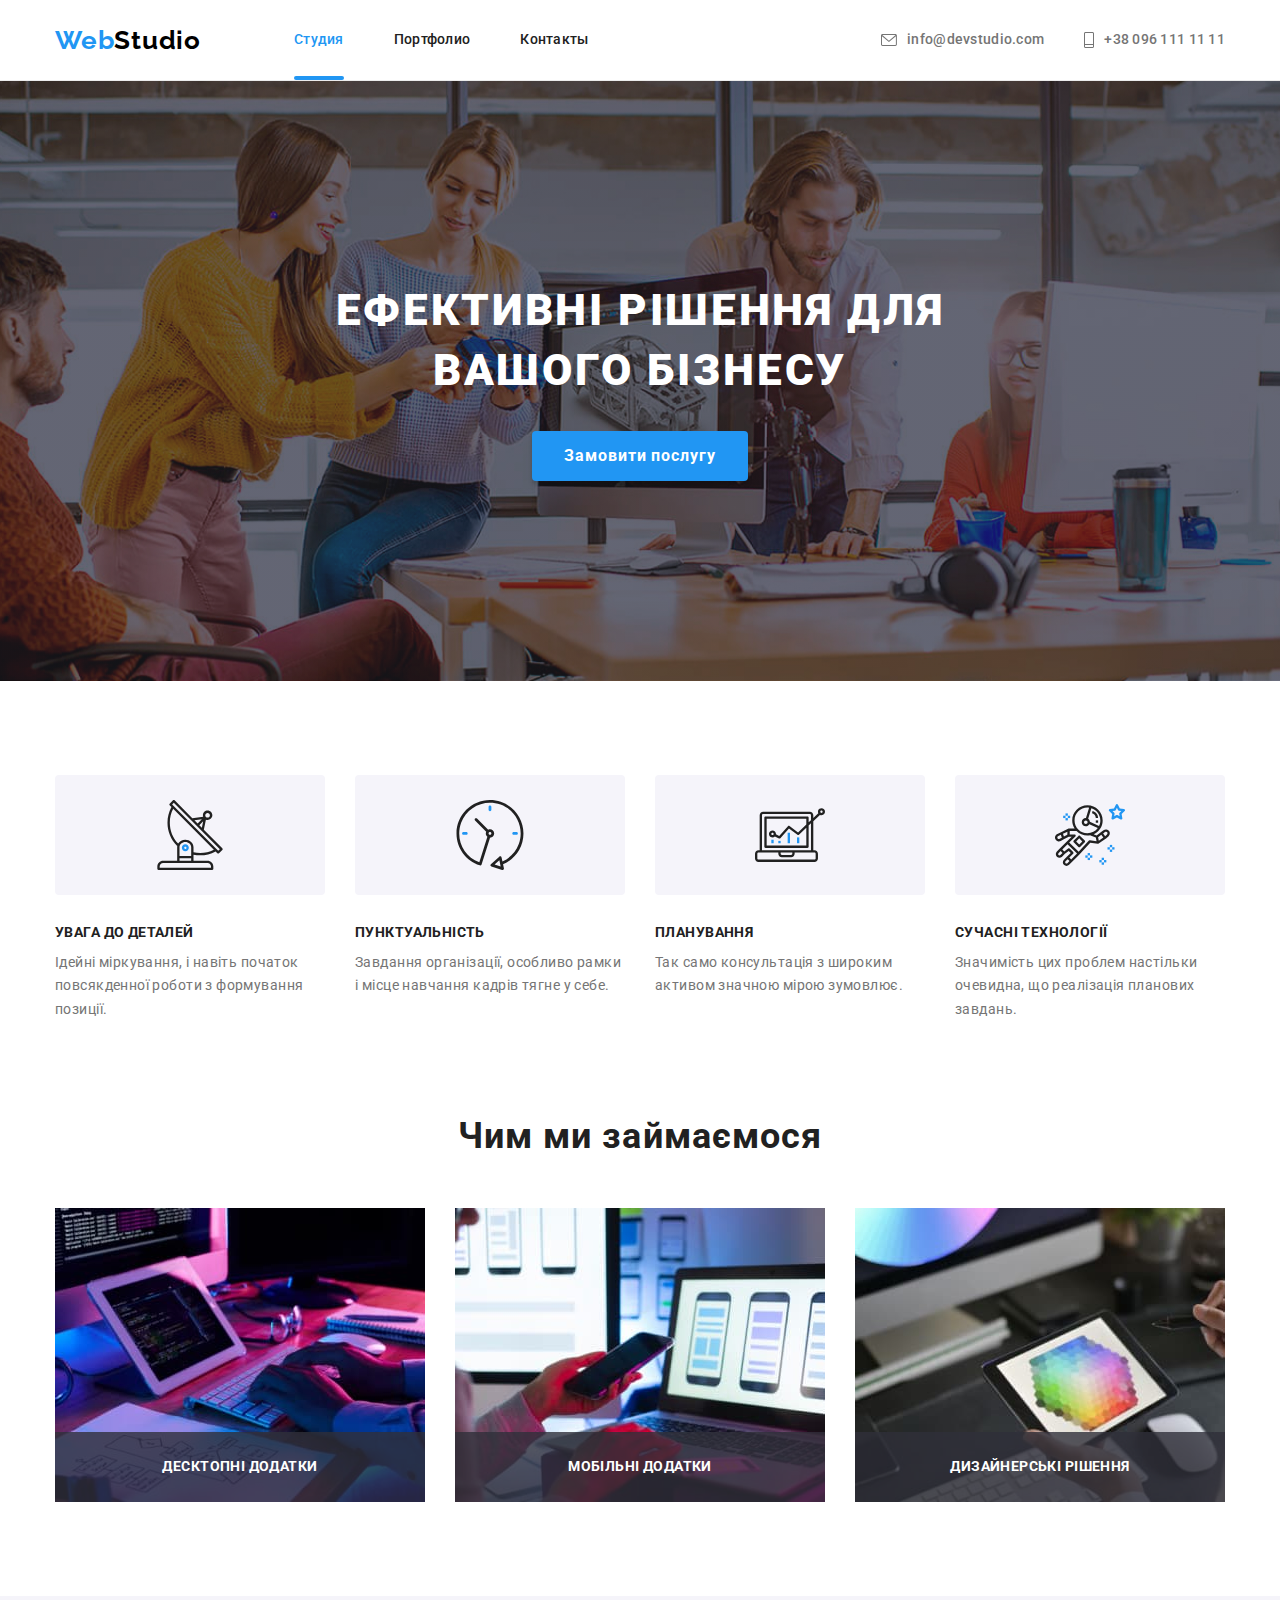
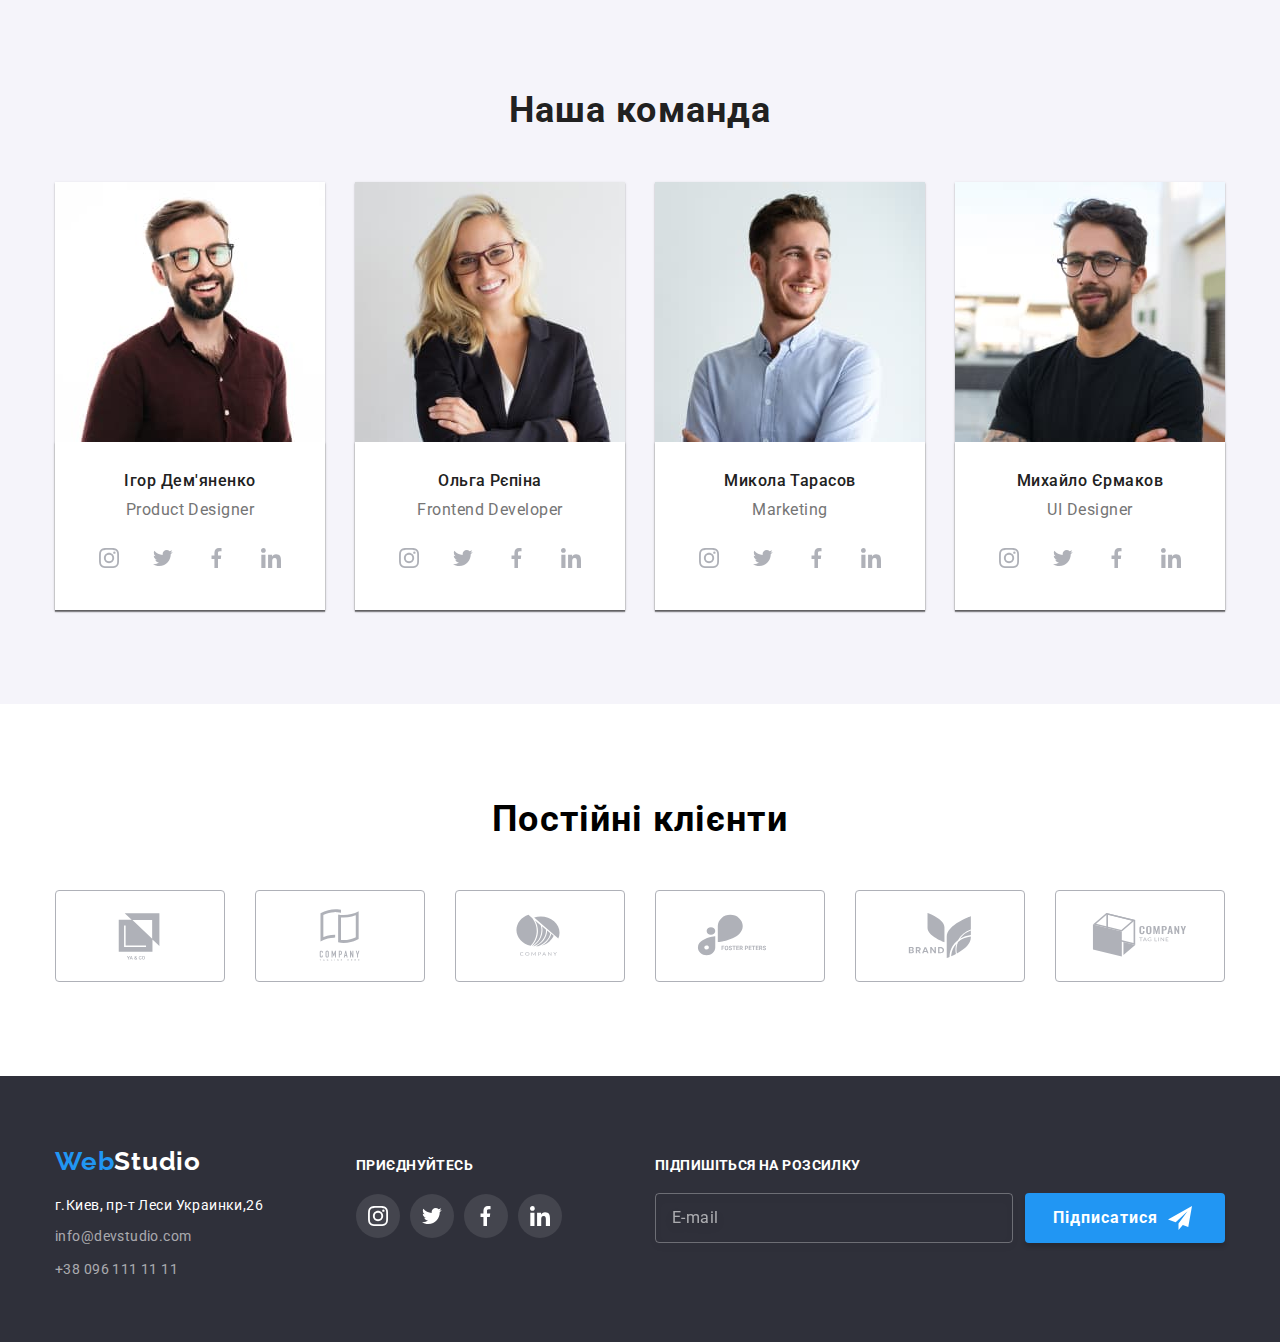
<file: index.html>
<!DOCTYPE html>
<html lang="en">
<head>
    <meta charset="UTF-8" />
    <meta http-equiv="X-UA-Compatible" content="IE=edge" />
    <meta name="viewport" content="width=device-width, initial-scale=1.0" />
    <title>Studio</title>
    <link rel="preconnect" href="https://fonts.googleapis.com" /> 
<link rel="preconnect" href="https://fonts.gstatic.com" crossorigin> 
<link href="https://fonts.googleapis.com/css2?family=Raleway:wght@700&family=Roboto:wght@400;500;700;900&display=swap" rel="stylesheet">
<link rel="stylesheet" href="https://cdnjs.cloudflare.com/ajax/libs/modern-normalize/1.1.0/modern-normalize.css" >
<link rel="stylesheet" href="./js/modal.js" />
<link rel="stylesheet" href="./css/main.min.css" />
</head>
<body>
<header class="header">
    <div class="container main-nav">
        <a href="./index.html" class="logo link">Web<span class="logo__bleack">Studio</span></a>
    <nav class="navigation">
    <ul class="navigation__list list">
    <li class="navigation__item"><a href="./index.html" class="navigation__link link current"><span class="accent line">Студия</span></a></li>
    <li class="navigation__item"><a href="./portfolio.html" class="navigation__link link">Портфолио</a></li>
    <li class="navigation__item"><a href="" class="navigation__link link">Контакты</a></li>
    </ul>
    </nav>
    <ul class="contact-list list">
    <li class="contact-list__item"><a href="mailto:info@devstudio.com" class="contact__link__mail link"><svg class="contact__icon__mail" width="16" height="12">
        <use class="contact__icon" href="./images/icons.svg#icon-mail"></use>
    </svg>info@devstudio.com</a>
    </li>
    <li class="contact-list__item"><a href="tel:+380961111111" class="contact__link__tell link"><svg class="contact__icon__tell" width="10" height="16">
        <use class="contact__icon" href="./images/icons.svg#icon-tel"></use>
    </svg>+38 096 111 11 11</a>
    </li>
    </ul>
    <button type="button" class="menu-btn" data-menu-open>
        <svg class="menu-btn__icon" width="40" height="40">
            <use href="./images/icons.svg#icon-menu"></use>
            </svg>
    </button>
    <div class="mob-menu is-hidden" data-menu>
    <div class="mob-container">
    <button type="button" class="menu-btn menu-close__btn" data-menu-close>
        <svg class="menu-btn__icon" width="40" height="40">
            <use href="./images/icons.svg#icon-close"></use>
            </svg>
    </button>
    <nav class="mob-menu__nav">
        <ul class="mob-menu-nav__list list">
        <li class="mob-menu-nav__item"><a href="./index.html" class="mob-menu-nav__link link current"><span class="accent">Студия</span></a></li>
        <li class="mob-menu-nav__item"><a href="./portfolio.html" class="mob-menu-nav__link link">Портфолио</a></li>
        <li class="mob-menu-nav__item"><a href="" class="mob-menu-nav__link link">Контакты</a></li>
        </ul>
        </nav>
        <ul class="mob-contact__list list">
        <li class="mob-contact__item">
            <a href="tel:+380961111111" class="mob-contact-tell__link link">
                +38 096 111 11 11</a>
        </li>
        <li class="mob-contact__item">
            <a href="mailto:info@devstudio.com" class="mob-contact-mail__link link">
                info@devstudio.com</a>
        </li>
        </ul>
            <ul class="mob-soc__list list">
                <li class="mob-soc__item">
                    <a href="" class="mob-soc__link link">Instagram </a>
                    <span class="mob-soc__span"></span>
                </li>
                <li class="mob-soc__item">
                    <a href="" class="mob-soc__link link">Twitter</a>
                    <span class="mob-soc__span"></span>
                </li>
                <li class="mob-soc__item">
                    <a href="" class="mob-soc__link link">Facebook</a>
                    <span class="mob-soc__span"></span>
                </li>
                <li class="mob-soc__item">
                    <a href="" class="mob-soc__link link">LinkedIn</a>
                </li>
            </ul>
        </div>
        </div>
    </div>
</header>  
<main>
    <section class="hero">
            <div class="container">
            <h1 class="hero-title">Ефективні рішення для вашого бізнесу</h1>
            <button type="button" class="hero-btn" data-modal-open>Замовити послугу</button>
            </div>
    </section>
    <section class="benefits">
        <div class="container">
        <ul class="benefits-list list">
            <li class="benefits-item">
                <div class="benefits-icon-box">
                    <svg class="benefits-icon" width="70" height="70">
                        <use href="./images/icons.svg#icon-antenna"></use>
                    </svg>
                </div>
                <h3 class="benefits-title">Увага до деталей</h3>
                <p class="benefits-text">Ідейні міркування, і навіть початок повсякденної роботи з формування позиції.</p>
            </li>
            <li class="benefits-item">
                <div class="benefits-icon-box">
                    <svg class="benefits-icon" width="70" height="70">
                        <use href="./images/icons.svg#icon-clock"></use>
                    </svg>
                </div>
                <h3 class="benefits-title">Пунктуальність</h3>
                <p class="benefits-text">Завдання організації, особливо рамки і місце навчання кадрів тягне у себе.</p>
            </li>
            <li class="benefits-item">
                <div class="benefits-icon-box">
                    <svg class="benefits-icon" width="70" height="70">
                        <use href="./images/icons.svg#icon-diagram"></use>
                    </svg>
                </div>
                <h3 class="benefits-title">Планування</h3>
                <p class="benefits-text">Так само консультація з широким активом значною мірою зумовлює.</p>
            </li>
            <li class="benefits-item">
                <div class="benefits-icon-box">
                    <svg class="benefits-icon" width="70" height="70">
                        <use href="./images/icons.svg#icon-astronaut"></use>
                    </svg>
                </div>
                <h3 class="benefits-title">Сучасні технології</h3>
                <p class="benefits-text">Значимість цих проблем настільки очевидна, що реалізація планових завдань.</p>
            </li>
        </ul>
        </div>
    </section>
    <section class="foto">
        <div class="container">
        <h2 class="foto-title">Чим ми займаємося</h2>
        <ul class="foto-list list">
            <li class="foto-item">
                <div class="foto-item-box">
                <img src="./images/box1.jpg" alt="процесс работы" width="370" height="294">
                <p class="foto-item-text">Десктопні додатки</p>
                </div>
            </li>
            <li class="foto-item">
                <div class="foto-item-box">
                <img src="./images/box2.jpg" alt="процесс работы" width="370" height="294">
                <p class="foto-item-text">Мобільні додатки</p>
                </div>
            </li>
            <li class="foto-item">
                <div class="foto-item-box">
                <img src="./images/box3.jpg" alt="процесс работы" width="370" height="294">
                <p class="foto-item-text">Дизайнерські рішення</p>
                </div>
            </li>
        </ul>
        </div>
    </section>
    <section class="team">
        <div class="container">
        <h2 class="team-title">Наша команда</h2>
        <ul class="team-list list">
            <li class="team-item">
                <picture>
                <source
                    srcset="
                    ./images/igor/igor-dest-1x.jpg 1x,
                    ./images/igor/igor-dest-2x.jpg 2x"
                    media="(min-width:1200px)"/>
                <source
                    srcset="
                    ./images/igor/igor-tab-1x.jpg 1x,
                    ./images/igor/igor-tab-2x.jpg 2x"
                    media="(min-width:768px)"/>
                <source
                    srcset="
                    ./images/igor/igor-tel-1x.jpg 1x,
                    ./images/igor/igor-tel-2x.jpg 2x"
                    media="(max-width:767px)"/>
                <img src="./images/igor/igor-tel-1x.jpg"
                    alt="фото Ігоря Дем'яненка" 
                    width ="450" height ="460">
                </picture>
                <div class ="time-fio">
                <h3 class ="team-member">Ігор Дем'яненко</h3>
                <p class ="team-text">Product Designer</p>
                <ul class ="team-soc list">
                        <a href ="" class ="team-soc-link link">
                            <svg class="team-soc-icon" width ="20" height="20">
                                <use href="./images/icons.svg#icon-instagram"></use>
                        <svg ></a>
                        <Li class="team-soc-item"><a href="" class ="team-soc-link link">
                        <svg class="team-soc-icon" width ="20" height ="20">
                            <use href="./images/icons.svg#icon-twiter"></use>
                        </svg ></a>
                    </Li>
                    <Li class ="team-soc-item"><a href="" class="team-soc-link link">
                        <svg class="team-soc-icon" width="20" height="20">
                            <use href="./images/icons.svg#icon-facebook"></use>
                        </svg></a>
                    </Li>
                    <Li class="team-soc-item"><a href="" class ="team-soc-link link">
                        <svg class="team-soc-icon" width="20" height="20">
                            <use href ="./images/icons.svg#icon-linkedin"></use>
                        </svg></a>
                    </Li>
                </ul>
            </div>
            </li>
            <li class ="team-item">
                <picture>
                    <source
                        srcset="
                        ./images/olga/olga-dest-1x.jpg 1x,
                        ./images/olga/olga-dest-2x.jpg 2x"
                        media="(min-width:1200px)"/>
                    <source
                        srcset="
                        ./images/olga/olga-tab-1x.jpg 1x,
                        ./images/olga/olga-tab-2x.jpg 2x"
                        media="(min-width:768px)"/>
                    <source
                        srcset="
                        ./images/olga/olga-tel-1x.jpg 1x,
                        ./images/olga/olga-tel-2x.jpg 2x"
                        media="(max-width:767px)"/>
                    <img src="./images/olga/olga-tel-1x.jpg"
                        alt="фото Ольги Рєпіної" 
                        width ="450" height ="460">
                    </picture>
                <div class="time-fio">
                <h3 class="team-member">Ольга Рєпіна</h3>
                <p class="team-text">Frontend Developer</p>
                <ul class="team-soc list">
                    <Li class="team-soc-item">
                        <a href="" class ="team-soc-link link">
                        <svg class="team-soc-icon" width ="20" height ="20">
                            <use href="./images/icons.svg#icon-instagram"></use>
                        </svg></a>
                    </Li>
                    <Li class="team-soc-item"><a href ="" class="team-soc-link link">
                        <svg class="team-soc-icon "width ="20" height="20">
                            <use href="./images/icons.svg#icon-twiter"></use>
                        </svg></a>
                    </Li>
                    <Li class ="team-soc-item"><a href ="" class ="team-soc-link link">
                        <svg class ="team-soc-icon" width="20" height="20">
                            <use href ="./images/icons.svg#icon-facebook"></use>
                        </svg></a>
                    </Li>
                    <Li class ="team-soc-item"><a href ="" class ="team-soc-link link">
                        <svg  class ="team-soc-icon" width="20" height="20">
                            <use href="./images/icons.svg#icon-linkedin"></use>
                        </svg></a>
                    </Li>
                </ul>
            </div>
            </li>
            <li class="team-item">
                <picture>
                    <source
                        srcset="
                        ./images/mikola/mikola-dest-1x.jpg 1x,
                        ./images/mikola/mikola-dest-2x.jpg 2x"
                        media="(min-width:1200px)"/>
                    <source
                        srcset="
                        ./images/mikola/mikola-tab-1x.jpg 1x,
                        ./images/mikola/mikola-tab-2x.jpg 2x"
                        media="(min-width:768px)"/>
                    <source
                        srcset="
                        ./images/mikola/mikola-tel-1x.jpg 1x,
                        ./images/mikola/mikola-tel-2x.jpg 2x"
                        media="(max-width:767px)"/>
                    <img src="./images/mikola/mikola-tel-1x.jpg"
                        alt="фото Миколи Тарасова" 
                        width ="450" height ="460">
                    </picture>
                <div class="time-fio">
                <h3 class="team-member">Микола Тарасов</h3>
                <p class ="team-text">Marketing</p>
                <ul class ="team-soc list">
                    <Li class ="team-soc-item">
                        <a href ="" class ="team-soc-link link">
                        <svg class ="team-soc-icon" width ="20" height="20">
                            <use href ="./images/icons.svg#icon-instagram"></use>
                        </svg></a>
                    </Li>
                    <Li class ="team-soc-item"><a href ="" class ="team-soc-link link">
                        <svg class ="team-soc-icon" width="20" height="20">
                            <use href ="./images/icons.svg#icon-twiter"></use>
                        </svg></a>
                    </Li>
                    <Li class ="team-soc-item"><a href ="" class="team-soc-link link">
                        <svg class="team-soc-icon" width="20" height="20">
                            <use href="./images/icons.svg#icon-facebook"></use>
                        </svg></a>
                    </Li>
                    <Li class="team-soc-item"><a href ="" class="team-soc-link link">
                        <svg class="team-soc-icon" width="20" height="20">
                            <use href="./images/icons.svg#icon-linkedin"></use>
                        </svg ></a>
                    </Li>
                </ul>
            </div>
            </li>
            <li class="team-item">
                <picture>
                    <source
                        srcset="
                        ./images/misha/misha-dest-1x.jpg 1x,
                        ./images/misha/misha-dest-2x.jpg 2x"
                        media="(min-width:1200px)"/>
                    <source
                        srcset="
                        ./images/misha/misha-tab-1x.jpg 1x,
                        ./images/misha/misha-tab-2x.jpg 2x"
                        media="(min-width:768px)"/>
                    <source
                        srcset="
                        ./images/misha/misha-tel-1x.jpg 1x,
                        ./images/misha/misha-tel-2x.jpg 2x"
                        media="(max-width:767px)"/>
                    <img src="./images/misha/misha-tel-1x.jpg"
                        alt="Михайла Єрмакова" 
                        width ="450" height ="460">
                    </picture>
                <div class ="time-fio">
                <h3 class ="team-member">Михайло Єрмаков</h3>
                <p class ="team-text">UI Designer</p>
                <ul class ="team-soc list">
                    <Li class ="team-soc-item">
                        <a href ="" class ="team-soc-link link">
                        <svg class ="team-soc-icon" width ="20" height="20">
                            <use href ="./images/icons.svg#icon-instagram"></use>
                        </svg></a>
                    </Li>
                    <Li class ="team-soc-item"><a href ="" class ="team-soc-link link">
                        <svg class ="team-soc-icon" width="20" height="20">
                            <use href ="./images/icons.svg#icon-twiter"></use>
                        </svg></a>
                    </Li>
                    <Li class ="team-soc-item"><a href ="" class="team-soc-link link">
                        <svg class="team-soc-icon" width="20" height="20">
                            <use href="./images/icons.svg#icon-facebook"></use>
                        </svg></a>
                    </Li>
                    <Li class="team-soc-item"><a href ="" class="team-soc-link link">
                        <svg class="team-soc-icon" width="20" height="20">
                            <use href="./images/icons.svg#icon-linkedin"></use>
                        </svg ></a>
                    </Li>
                </ul>
            </div>
            </Li>
        </ul>
        </div>
    </section>
    <section class="consumers">
        <div class="container">
            <h2 class="consumers-title">Постійні клієнти</h2>
            <ul class="consumers-list list">
                <li class="consumers-item"><a href=""class="consumers-link link">
                    <svg class="consumers-icon" width="106" height="60">
                        <use href="./images/icons.svg#icon-logo"></use>
                    </svg></a>
                </li>
                <li class="consumers-item"><a href=""class="consumers-link link">
                    <svg class="consumers-icon" width="106" height="60">
                        <use href="./images/icons.svg#icon-logo-2"></use>
                    </svg></a>
                </li>
                <li class="consumers-item"><a href=""class="consumers-link link">
                    <svg class="consumers-icon" width="106" height="60">
                        <use href="./images/icons.svg#icon-logo-3"></use>
                    </svg></a>
                </li>
                <li class="consumers-item"><a href=""class="consumers-link link">
                    <svg class="consumers-icon" width="106" height="60">
                        <use href="./images/icons.svg#icon-logo-4"></use>
                    </svg></a>
                </li>
                <li class="consumers-item"><a href=""class="consumers-link link">
                    <svg class="consumers-icon" width="106" height="60">
                        <use href="./images/icons.svg#icon-logo-5"></use>
                    </svg></a>
                </li>
                <li class="consumers-item"><a href=""class="consumers-link link">
                    <svg class="consumers-icon" width="106" height="60">
                        <use href="./images/icons.svg#icon-logo-6"></use>
                    </svg></a>
                </li>
            </ul>
        </div>
    </section>
</main>
<footer class="footer">
<div class="container footer-container">
    <div class="address-box">
<a href=""class="logo footer-logo link">Web<span class="logo-white">Studio</span></a>
<address class="address">
    <a class="address__link link"
        href="https://goo.gl/maps/7b1UoFpMWx3kuHzo9" 
        target="_blank" 
        rel="noopener noreferrer nofollow">г.Киев, пр-т Леси Украинки,26</a>
        <ul class="address__list list">
        <li class="address__item"><a href="mailto:info@devstudio.com" class="address__mail link">info@devstudio.com</a></li>
        <li class="address__item"><a href="tel:+380961111111" class="address__tell link">+38 096 111 11 11</a></li>
        </ul>
</address>
    </div>
<div class="media">
    <h2 class="media__title">Приєднуйтесь</h2>
    <ul class="media__list list">
        <li class="media__item">
            <a href="" class="media__link link">
                <svg class="media__icon" width="20" height="20">
                    <use href="./images/icons.svg#icon-instagram"></use>
                </svg>
            </a>
        </li>
        <li class="media__item">
            <a href="" class="media__link link">
                <svg class="media__icon" width="20" height="20">
                    <use href="./images/icons.svg#icon-twiter"></use>
                </svg>
            </a>
        </li>
        <li class="media__item">
            <a href="" class="media__link link">
                <svg class="media__icon" width="20" height="20">
                    <use href="./images/icons.svg#icon-facebook"></use>
                </svg>
            </a>
        </li>
        <li class="media__item">
            <a href="" class="media__link link">
                <svg class="media__icon" width="20" height="20">
                    <use href="./images/icons.svg#icon-linkedin"></use>
                </svg>
            </a>
        </li>
    </ul>
    </div>
    <form class="form">
        <h3 class="form__title">Підпишіться на розсилку</h3>
        <div class="form__wrap">
        <input
            type="text"
            class="form__input"
            name="footer-sub"
            placeholder="E-mail"/>
        <button type="submit" class="form__button">
            Підписатися
            <svg class="form__icon" width="24" height="24">
            <use href="./images/icons.svg#icon-icon-send"></use>
            </svg>
        </button>
        </div>
    </form>
</div>
</footer>
<div class="backdrop is-hidden" data-modal>
    <div class="modal">
    <button type="button" class="modal__button" data-modal-close>
        <svg class="icon__cloused" width="11" height="11">
        <use href="./images/icons.svg#icon-vector"></use>
        </svg>
    </button>
    <p class="modal__title">Залиште свої дані, ми вам передзвонимо</p>
    <form class="modal__form">
    <label class="modal__label">
        <span class="input__title">Ім'я</span> 
        <div class="input__wrap">
        <input type="text" class="input__form" name="user-name"/>
        <svg class="input__icon" width="18" height="18">
        <use href="./images/icons.svg#icon-person"></use>
        </svg>
        </div>
    </label>
    <label class="modal__label">
        <span class="input__title">Телефон</span>
        <div class="input__wrap">
        <input 
        type="text" 
        class="input__form" 
        name="user-tell"
        title="+380 (098) 111-11-11"
        required
        pattern="[\+]\d{3}\s[\(]\d{2}[\)]\s\d{3}[\-]\d{2}[\-]\d{2}"/>
        <svg class="input__icon" width="18" height="18">
        <use href="./images/icons.svg#icon-phone"></use>
        </svg>
        </div>
    </label>
    <label class="modal__label">
        <span class="input__title">Пошта</span>
        <div class="input__wrap">
        <input type="text" class="input__form" name="user-mail"/>
        <svg class="input__icon" width="18" height="18">
        <use href="./images/icons.svg#icon-email"></use>
        </svg>
        </div>
    </label>
    <label class="modal__label">
        <span class="input__title">Коментар</span> 
        <textarea name="user-coment" class="modal__coment" 
        placeholder="Введіть текст"></textarea>
    </label>
    <div class="modal-checkbox">
        <input type="checkbox" 
        name="user-policy" 
        value="true" 
        class="checkbox visually-hidden" 
        id="user-policy">
        <label for="user-policy" class="checkbox__policy">
            <span class="policy__check">
                <svg class="check__icon" width="16" height="15">
                <use href="./images/icons.svg#icon-check">
                </svg>
            </span>
            Погоджуюся з розсилкою та приймаю
            <a class="polis">Умови договору</a>
        </label>
    </div>
        <button type="submit" class="modal__btn">Відправити</button>
    </form>
    </div>
</div>
<script src="./js/modal.js"></script>
<script src="./js/mobile-menu.js"></script>
</body>
</html>
</file>
<file: css/main.min.css>
:root{--header-linke-color:#2196F3;--title-color:#212121;--hero-text:#757575;--color-fone:#2F303A;--title-color-too:#FFFFFF;--icon-color:#afb1b8;--card-set-gap:margin-left: 30px;--animation-cub: cubic-bezier(0.4, 0, 0.2, 1);--bg-gradient:linear-gradient( rgba(47, 48, 58, 0.4), rgba(47, 48, 58, 0.4))}body{font-family:"Roboto",sans-serif}img{display:block;max-width:100%;height:auto}.container{width:100%;padding-left:15px;padding-right:15px;margin-left:auto;margin-right:auto}@media screen and (min-width: 480px){.container{width:480px}}@media screen and (min-width: 768px){.container{width:768px}}@media screen and (min-width: 1200px){.container{width:1200px}}p,h1,h2,h3,h4,h5,h6{margin:0}ul{margin:0;margin-left:0;padding:0;list-style:none}button{cursor:pointer}address{font-style:normal}.list{list-style:none}.link{text-decoration:none}.visually-hidden{position:absolute;white-space:nowrap;width:1px;height:1px;overflow:hidden;border:0;padding:0;clip:rect(0 0 0 0);clip-path:inset(50%);margin:-1px}.header{border-bottom:1px solid #ececec}@media screen and (min-width: 1200px){.header{min-width:1200px;margin-right:auto;margin-left:auto}}.main-nav{display:flex;align-items:center}.navigation{display:none}@media screen and (min-width: 768px){.navigation{display:flex;align-items:center;margin-right:auto}}@media screen and (min-width: 1200px){.navigation{margin-right:0}}.header-list-info{display:flex;margin-left:auto;position:relative}.logo{padding-top:16px;padding-bottom:16px;font-family:"Raleway";font-style:normal;font-weight:700;font-size:26px;line-height:1.19px;letter-spacing:.03em;color:#2196f3}.logo__bleack{font-family:"Raleway";font-style:normal;font-weight:700;font-size:26px;line-height:1.19;letter-spacing:.03em;color:#000}.navigation__list .link.current{color:var(--header-linke-color)}.navigation__link{font-weight:500;font-size:14px;line-height:1.14;letter-spacing:.02em;position:relative;display:block;padding-top:32px;padding-bottom:32px;color:var(--title-color);transition:color 250ms var(--animation-cub)}.navigation__link:hover,.navigation__link:focus{color:var(--header-linke-color)}.navigation__link::after{position:absolute;content:"";display:block;width:100%;height:4px;left:0;bottom:0;border-radius:2px;transform:scaleX(0);opacity:0;transition:transform 250ms var(--animation-cub),opacity 250ms var(--animation-cub),background-color 250ms var(--animation-cub)}.navigation__link:hover::after{opacity:1;transform:scaleX(1);background-color:var(--header-linke-color);transition:transform 250ms var(--animation-cub),opacity 250ms var(--animation-cub),background-color 250ms var(--animation-cub)}.accent{color:var(--header-linke-color)}.line{display:inline-block}.line::after{position:absolute;content:"";width:100%;height:4px;left:0;bottom:0;border-radius:2px;background-color:var(--header-linke-color)}@media screen and (min-width: 1200px){.line::after{bottom:0}}.navigation__list{display:flex;margin-left:88px}@media screen and (min-width: 1200px){.navigation__list{margin-left:93px}}.navigation__item{margin-right:50px}.navigation__item:last-child{margin-right:0px}.contact-list{display:none}@media screen and (min-width: 768px){.contact-list{display:block;padding-top:21px;padding-bottom:21px}}@media screen and (min-width: 1200px){.contact-list{display:flex;margin-left:auto;padding-top:32px;padding-bottom:32px}}@media screen and (min-width: 768px){.contact-list__item{margin-bottom:12px}.contact-list__item:last-child{margin-bottom:0}}@media screen and (min-width: 1200px){.contact-list__item{margin-right:30px;margin-bottom:0}.contact-list__item:last-child{margin-right:0}}.contact__link__mail{font-weight:500;font-size:12px;line-height:1.16;letter-spacing:.02em;color:var(--hero-text)}.contact__link__mail:hover,.contact__link__mail:focus{color:var(--header-linke-color)}@media screen and (min-width: 1200px){.contact__link__mail{font-size:14px;line-height:1.14}}.contact__link__tell,.address__tell,.address__mail{font-weight:500;font-size:12px;line-height:1.16;letter-spacing:.02em;transition:250ms var(--animation-cub);color:var(--hero-text)}@media screen and (min-width: 1200px){.contact__link__tell,.address__tell,.address__mail{font-size:14px;line-height:1.14}}.contact__link__tell:hover,.contact__link__tell:focus{color:var(--header-linke-color)}.contact__link__mail,.contact__link__tell{display:flex;align-items:center}.contact__icon__mail,.contact__icon__tell{display:flex;margin-right:10px;margin-left:10px;fill:currentColor}.mob-menu{position:fixed;z-index:1;background-color:#fff;top:0;left:0;width:100vw;height:100vh;padding:48px 48px;transform:translateY(0);opacity:1;transition:transform 350ms var(--animation-cub),opacity 350ms var(--animation-cub)}.mob-menu>.mob-container{height:100%;display:flex;flex-direction:column;justify-content:space-between}.is-hidden{transform:translateY(-100%);opacity:0}.menu-btn{margin-left:auto;border:none;background-color:rgba(0,0,0,0);padding:0}@media screen and (min-width: 768px){.menu-btn{display:none}}.menu-btn__icon{width:40px;height:40px}.menu-close__btn{position:absolute;display:block;margin-left:auto;right:15px;top:10px}.menu-close__btn:hover,.menu-close__btn:focus{fill:var(--header-linke-color)}.mob-soc__list{display:flex}.mob-menu-nav__item:not(:last-child){margin-bottom:32px}.mob-menu-nav__link{font-weight:500;font-size:40px;line-height:1.18;letter-spacing:.02em;color:#212121}.mob-menu-nav__link:hover,.mob-menu-nav__link:focus{color:var(--header-linke-color)}.mob-contact__item:not(:last-child){margin-bottom:32px}.mob-contact-tell__link{font-weight:500;font-size:34px;line-height:1.33;letter-spacing:.02em;text-transform:uppercase;color:var(--header-linke-color)}.mob-contact-mail__link{font-weight:500;font-size:24px;line-height:1.16;letter-spacing:.02em;color:var(--hero-text)}.mob-soc__list{display:flex}.mob-soc__link{font-weight:500;font-size:18px;line-height:1.22;letter-spacing:.02em;color:#2196f3}.mob-soc__span{border:1px solid rgba(33,33,33,.2);transform:rotate(90deg);margin-left:10px;margin-right:10px}.hero{padding-top:118px;padding-bottom:118px;text-align:center;max-width:480px;margin:0 auto;background-repeat:no-repeat;background-size:cover;background-position:center;background-color:var(--color-fone);background-image:var(--bg-gradient),url(../images/logo-tel.jpg)}@media(min-device-pixel-ratio: 2),(min-resolution: 192dpi),(min-resolution: 2dppx){.hero{background-image:var(--bg-gradient),url(../images/logo-tel-2x.jpg)}}@media screen and (min-width: 768px){.hero{max-width:768px;background-image:var(--bg-gradient),url(../images/logo-tab.jpg)}}@media screen and (min-width: 768px)and (min-device-pixel-ratio: 2),screen and (min-width: 768px)and (min-resolution: 192dpi),screen and (min-width: 768px)and (min-resolution: 2dppx){.hero{background-image:var(--bg-gradient),url(../images/logo-tab-2x.jpg)}}@media screen and (min-width: 1200px){.hero{padding-top:200px;padding-bottom:200px;text-align:center;max-width:1600px;background-image:var(--bg-gradient),url(../images/logo.jpg)}}@media screen and (min-width: 1200px)and (min-device-pixel-ratio: 2),screen and (min-width: 1200px)and (min-resolution: 192dpi),screen and (min-width: 1200px)and (min-resolution: 2dppx){.hero{background-image:var(--bg-gradient),url(../images/logo-2x.jpg)}}.hero-title{font-weight:900;font-size:24px;line-height:1.62;letter-spacing:.06em;text-transform:uppercase;max-width:360px;text-align:center;margin:0 auto;color:var(--title-color-too)}@media screen and (min-width: 768px){.hero-title{font-size:26px}}@media screen and (min-width: 1200px){.hero-title{max-width:696px;line-height:1.36;font-size:44px}}.hero-btn{display:inline-block;padding:10px 32px;min-width:200px;margin-top:30px;color:var(--title-color-too);background:var(--header-linke-color);box-shadow:0px 4px 4px rgba(0,0,0,.15);border-radius:4px;border-width:0px;font-family:"Roboto";font-style:normal;font-weight:700;font-size:16px;line-height:1.87;text-decoration:none;letter-spacing:.06em;text-align:center;cursor:pointer;transform:scaleX(1);transition:250ms var(--animation-cub)}.hero-btn:hover{transform:scale(1.03)}@media screen and (min-width: 1200px){.hero-btn{min-width:216px}}.benefits{padding-top:60px;padding-bottom:60px}@media screen and (min-width: 1200px){.benefits{padding-top:94px;padding-bottom:64px}}@media screen and (min-width: 768px){.benefits-list{display:flex;flex-wrap:wrap}}@media screen and (min-width: 1200px){.benefits-list{display:flex;flex-wrap:nowrap}}.benefits-item{margin-bottom:30px}.benefits-item:last-child{margin-right:0}@media screen and (min-width: 768px){.benefits-item{width:calc((100% - 60px)/2);margin-right:30px}}.benefits-icon-box{display:flex;align-items:center;justify-content:center;height:120px;margin-bottom:30px;border-radius:4px;background-color:#f5f4fa}.benefits-title{font-weight:700;font-size:14px;line-height:1.14;letter-spacing:.03em;text-align:center;text-transform:uppercase;margin-bottom:10px;color:var(--title-color)}@media screen and (min-width: 768px){.benefits-title{text-align:left}}.benefits-text{font-weight:400;font-size:14px;line-height:1.71;letter-spacing:.03em;color:var(--hero-text)}.foto{display:none}@media screen and (min-width: 1200px){.foto{display:block;padding-bottom:94px}}.foto-title,.team-title{font-weight:700;font-size:28px;line-height:1.17;text-align:center;letter-spacing:.03em;margin-bottom:30px;color:var(--title-color)}@media screen and (min-width: 1200px){.foto-title,.team-title{margin-bottom:50px;font-size:36px;line-height:1.16}}.foto-list{display:flex;padding:0;margin:0;gap:30px}.foto-item{width:calc((100% - 60px)/3)}.foto-item-box{position:relative}.foto-item-text{position:absolute;font-weight:700;font-size:14px;line-height:1.14;text-align:center;width:370px;padding:27px;bottom:0;letter-spacing:.03em;text-transform:uppercase;color:var(--title-color-too);background-color:rgba(47,48,58,.8)}.team{background-color:#f5f4fa;margin-left:auto;margin-right:auto;padding-top:60px;padding-bottom:60px}@media screen and (min-width: 1200px){.team{padding-top:94px;padding-bottom:94px}}.team-list{display:flex;flex-wrap:wrap;gap:30px}@media screen and (min-width: 1200px){.team-list{display:flex;flex-wrap:nowrap}}.team-item{background-color:#fff;box-shadow:0px 1px 3px rgba(0,0,0,.12),0px 1px 1px rgba(0,0,0,.14),0px 2px 1px rgba(0,0,0,.2)}.team-item:last-child{margin-right:0}@media screen and (min-width: 768px){.team-item{width:calc((100% - 30px)/2)}}.team-member{font-weight:500;font-size:16px;line-height:1.18;text-align:center;letter-spacing:.03em;color:var(--title-color)}.team-text{font-weight:400;font-size:16px;line-height:1.18;text-align:center;letter-spacing:.03em;margin-top:10px;margin-bottom:16px;color:var(--hero-text)}.time-fio{padding-top:30px;padding-bottom:30px;background-color:#fff;box-shadow:0px 1px 3px rgba(0,0,0,.12),0px 1px 1px rgba(0,0,0,.14),0px 2px 1px rgba(0,0,0,.2)}.team-soc{display:flex;justify-content:center;gap:10px}.team-soc-link{display:flex;align-items:center;justify-content:center;width:44px;height:44px;border-radius:50%;fill:var(--icon-color);transition:250ms var(--animation-cub)}.team-soc-link:hover,.team-soc-link:focus{fill:#fff;background-color:var(--header-linke-color)}.consumers{padding-top:60px;padding-bottom:60px}@media screen and (min-width: 1200px){.consumers{padding-top:94px;padding-bottom:94px}}.consumers-title{margin-bottom:30px;font-size:28px;line-height:1.17;text-align:center;font-weight:700;letter-spacing:.03em}@media screen and (min-width: 1200px){.consumers-title{margin-bottom:50px;font-size:36px;line-height:1.17}}.consumers-list{display:flex;gap:30px;flex-wrap:wrap;justify-content:center}@media screen and (min-width: 1200px){.consumers-list{display:flex;gap:30px;flex-wrap:nowrap}}@media screen and (min-width: 480px){.consumers-item{width:calc((100% - 40px)/2)}}@media screen and (min-width: 768px){.consumers-item{width:calc((100% - 60px)/3)}}.consumers-link{display:flex;justify-content:center;align-items:center;height:92px;border:1px solid #afb1b8;border-radius:4px;fill:var(--icon-color);transition:250ms var(--animation-cub)}.consumers-link:hover,.consumers-link:focus{fill:var(--header-linke-color);border-color:var(--header-linke-color)}@media screen and (min-width: 768px){.consumers-link{width:226px}}@media screen and (min-width: 1200px){.consumers-link{width:170px}}.footer{padding-top:60px;padding-bottom:60px;background-color:#2f303a;width:100%;min-height:603px}@media screen and (min-width: 768px){.footer{min-height:432px}}@media screen and (min-width: 1200px){.footer{min-height:252px}}.footer-container{text-align:center;display:block}@media screen and (min-width: 768px){.footer-container{display:flex;flex-wrap:wrap;justify-content:space-between}}@media screen and (min-width: 768px)and (min-width: 1200px){.footer-container{display:flex;flex-wrap:nowrap;align-items:baseline}}.footer-logo{margin-top:60px}.logo-white{font-weight:700;font-size:26px;line-height:1.93;letter-spacing:.03em;color:var(--title-color-too)}.address-box{text-align:center}@media screen and (min-width: 768px){.address-box{margin-left:76px}}@media screen and (min-width: 1200px){.address-box{margin-left:0;text-align:start;width:100%}}.address__link{font-weight:400;font-size:14px;line-height:1.5;letter-spacing:.03em;margin-top:20px;color:var(--title-color-too)}.address__list{padding:0;margin:0}.address__mail,.address__tell{font-weight:400;font-size:14px;line-height:1.71;letter-spacing:.03em;color:rgba(255,255,255,.6)}.address__mail:hover,.address__mail:focus,.address__tell:hover,.address__tell:focus{color:var(--header-linke-color)}.address__mail,.address__tell,.address__link{display:inline-block;margin-top:9px;padding-left:0}.media__title{margin-top:15px;margin-bottom:20px;font-weight:700;font-size:14px;line-height:1.14;letter-spacing:.03em;text-align:center;text-transform:uppercase;color:var(--title-color-too)}@media screen and (min-width: 1200px){.media__title{text-align:start}}.media{display:flex;align-items:center;justify-content:center;flex-direction:column;margin-top:60px}@media screen and (min-width: 768px){.media{display:block;margin-top:0;margin-right:86px}}@media screen and (min-width: 1200px){.media{margin:0}}.media__list{display:flex;gap:10px}.media__link{display:flex;justify-content:center;align-items:center;width:44px;height:44px;border-radius:50%;background:rgba(255,255,255,.1);fill:#fff;transition:250ms var(--animation-cub)}.media__link:hover,.media__link:focus{background-color:var(--header-linke-color)}.form{margin-left:auto;margin-right:auto;margin-top:60px}@media screen and (min-width: 1200px){.form{margin-left:93px;margin-top:0}}.form__title{font-weight:700;font-size:14px;line-height:16px;letter-spacing:.03em;text-align:center;text-transform:uppercase;color:#fff;margin-bottom:20px}@media screen and (min-width: 1200px){.form__title{text-align:start}}.form__wrap{display:flex;align-items:center;flex-wrap:wrap;justify-content:center;flex-direction:column}@media screen and (min-width: 1200px){.form__wrap{display:flex;flex-wrap:nowrap;flex-direction:unset}}.form__input{padding-left:16px;width:100%;height:50px;border:1px solid rgba(255,255,255,.3);filter:drop-shadow(0px 4px 4px rgba(0, 0, 0, 0.15));border-radius:4px;outline:none;background-color:rgba(0,0,0,0);color:#fff;transition:border-color 250ms var(--animation-cub)}.form__input:focus{border-color:var(--header-linke-color)}.form__input::placeholder{font-size:16px;line-height:1.25;display:flex;align-items:center;letter-spacing:.03em;color:rgba(255,255,255,.6)}@media screen and (min-width: 768px){.form__input{width:450px}}@media screen and (min-width: 1200px){.form__input{width:358px}}.form__button{width:200px;height:50px;padding:10px 28px;display:flex;margin-left:auto;margin-right:auto;margin-top:20px;font-weight:700;font-size:16px;line-height:1.88;letter-spacing:.06em;border:none;outline:none;cursor:pointer;box-shadow:0px 4px 4px rgba(0,0,0,.15);border-radius:4px;background-color:var(--header-linke-color);color:#fff;transition:box-shadow 250ms var(--animation-cub)}.form__button:hover,.form__button:focus{filter:drop-shadow(0px 4px 4px rgba(0, 0, 0, 0.25));cursor:pointer}@media screen and (min-width: 768px){.form__button{display:flex;align-items:center;text-align:center}}@media screen and (min-width: 1200px){.form__button{display:flex;text-align:center;margin-top:0;margin-left:12px}}.form__icon{margin-left:10px;fill:#fff}.backdrop{position:absolute;position:fixed;width:100%;height:100%;top:0px;background-color:rgba(0,0,0,.2);transition:opacity 250ms var(--animation-cub),visibility 250ms var(--animation-cub)}.modal{width:100%;max-width:450px;min-height:609px;padding:40px;position:absolute;background-color:#fff;border-radius:4px;top:50%;left:50%;transform:translate(-50%, -50%) scale(1);transition:transform 250ms var(--animation-cub)}.backdrop.is-hidden .modal{transform:translate(-50%, -50%) scale(0)}@media screen and (min-width: 1200px){.modal{max-width:528px;min-height:581px}}.modal__button{position:absolute;cursor:pointer;padding:0;right:8px;top:8px;width:30px;height:30px;border-radius:50%;border:1px solid rgba(0,0,0,.1);background-color:rgba(0,0,0,0)}.icon__cloused{display:block;margin-left:auto;margin-right:auto;transition:fill 250ms var(--animation-cub)}.icon__cloused:hover{fill:var(--header-linke-color)}.input__wrap{position:relative;margin-top:4px;margin-bottom:10px}.input__title{display:block;margin-bottom:4px;font-weight:400;font-size:12px;letter-spacing:.01em;color:var(--hero-text)}.modal__title{font-weight:700;font-size:20px;line-height:1.5;text-align:center;letter-spacing:.03em;margin-bottom:12px;color:var(--title-color)}@media screen and (min-width: 1200px){.modal__title{line-height:1.15}}.modal__label{margin-bottom:10px}.modal__coment{width:100%;height:120px;padding:12px 16px;margin-top:4px;font-size:12px;color:var(--color-fone);margin-bottom:20px;border:1px solid rgba(33,33,33,.2);border-radius:4px;outline:rgba(0,0,0,0);resize:none;transition:border-color 250ms var(--animation-cub)}.modal__coment:focus{border-color:var(--header-linke-color)}.modal__coment::placeholder{font-size:12px;line-height:1.17;letter-spacing:.01em;color:rgba(117,117,117,.5)}.input__icon{position:absolute;left:15px;top:50%;transform:translateY(-50%);transition:fill 250ms var(--animation-cub)}.is-hidden{opacity:0;visibility:hidden;pointer-events:none}.no-scroll{overflow:hidden}.input__form{width:100%;height:40px;padding-left:42px;font-size:12px;color:var(--color-fone);border:1px solid rgba(33,33,33,.2);border-radius:4px;outline:rgba(0,0,0,0);transition:border-color 250ms var(--animation-cub)}.input__form:focus{border-color:var(--header-linke-color)}.input__form:focus+.input__icon{fill:var(--header-linke-color)}@media screen and (min-width: 1200px){.input__form{width:448px}}.checkbox__policy{font-weight:400;font-size:12px;letter-spacing:.03em;margin-bottom:30px;color:#757575;display:flex}.checkbox__policy span{width:16px;height:15px;border:2px solid #212121;border-radius:3px;margin-right:5px;display:flex;justify-content:center;transition:background-color 250ms linear;border-color:250ms linear}@media screen and (min-width: 1200px){.checkbox__policy{font-size:14px}}.check__icon{fill:#fff;transition:fill 250ms linear}.checkbox:checked+.checkbox__policy span{background-color:var(--header-linke-color);border-color:var(--header-linke-color);border:none}.checkbox:checked+.checkbox__policy .check__icon{fill:#fff}.checkbox:focus+.checkbox__policy span{border-color:var(--header-linke-color)}.polis{font-size:12px;letter-spacing:.03em;margin-left:3px;text-decoration:underline;color:var(--header-linke-color)}@media screen and (min-width: 1200px){.polis{font-size:14px}}.modal__btn{display:block;margin:0 auto;padding:10px 32px;min-width:200px;color:var(--title-color-too);background:var(--header-linke-color);box-shadow:0px 4px 4px rgba(0,0,0,.15);border-radius:4px;border-width:0px;font-family:"Roboto";font-style:normal;font-weight:700;font-size:16px;line-height:1.87;text-decoration:none;letter-spacing:.06em;text-align:center;cursor:pointer;transform:scaleX(1);transition:250ms var(--animation-cub)}.modal__btn:hover{transform:scale(1.03)}.menu-list{display:flex;flex-wrap:wrap}@media screen and (min-width: 768px){.menu-list{display:flex;align-items:center;justify-content:center}}.menu-item{margin-right:8px;margin-bottom:15px}.menu-item:last-child{margin-right:0;margin-bottom:0}@media screen and (min-width: 364px)and (max-width: 475px){.menu-item:nth-child(n+4){margin-bottom:0}}@media screen and (min-width: 768px){.menu-item{margin-bottom:0}}.menu-btm{padding:6px 22px;background:#f5f4fa;border-radius:4px;border-width:0px;font-family:"Roboto";font-style:normal;font-weight:500;font-size:16px;line-height:1.62;text-align:center;letter-spacing:.03em;color:var(--title-color);cursor:pointer;transition:250ms var(--animation-cub);color:var(--title-color)}.menu-btm:hover,.menu-btm:focus{color:var(--title-color-too);background:var(--header-linke-color);box-shadow:0px 3px 1px rgba(0,0,0,.1),0px 1px 2px rgba(0,0,0,.08),0px 2px 2px rgba(0,0,0,.12)}.galery{padding-top:60px;padding-bottom:60px}@media screen and (min-width: 1200px){.galery{padding-top:94px;padding-bottom:94px}}.galery-list{display:flex;flex-wrap:wrap;gap:30px;padding:0;margin-top:40px}@media screen and (min-width: 1200px){.galery-list{margin-top:50px}}.galery-item{width:100%;transition:250ms var(--animation-cub);background:var(--title-color-too);border:1px solid #eee}.galery-item:hover,.galery-item:focus{box-shadow:0px 1px 1px rgba(0,0,0,.12),0px 4px 4px rgba(0,0,0,.06),1px 4px 6px rgba(0,0,0,.16)}@media screen and (min-width: 768px){.galery-item{width:calc((100% - 30px)/2)}}@media screen and (min-width: 1200px){.galery-item{width:calc((100% - 60px)/3)}}.galery-item:hover .text-box{transform:translateY(0)}.galery-title{font-weight:700;font-size:18px;line-height:2;letter-spacing:.06em;margin-bottom:4px;color:var(--title-color)}.galery-text{font-weight:400;font-size:16px;line-height:1.87;letter-spacing:.03em;margin-bottom:4px;color:var(--hero-text)}.galery-name{padding:20px 24px}.galery-text-box{position:relative;overflow:hidden}.text-box{position:absolute;top:0;left:0;font-style:normal;font-weight:400;font-size:18px;letter-spacing:.03em;height:100%;padding:63px 24px;transform:translateY(100%);transition:250ms var(--animation-cub);transition:transform 400ms linear;line-height:1.5;background:rgba(33,150,243,.9);color:var(--title-color-too)}/*# sourceMappingURL=main.min.css.map */
</file>
